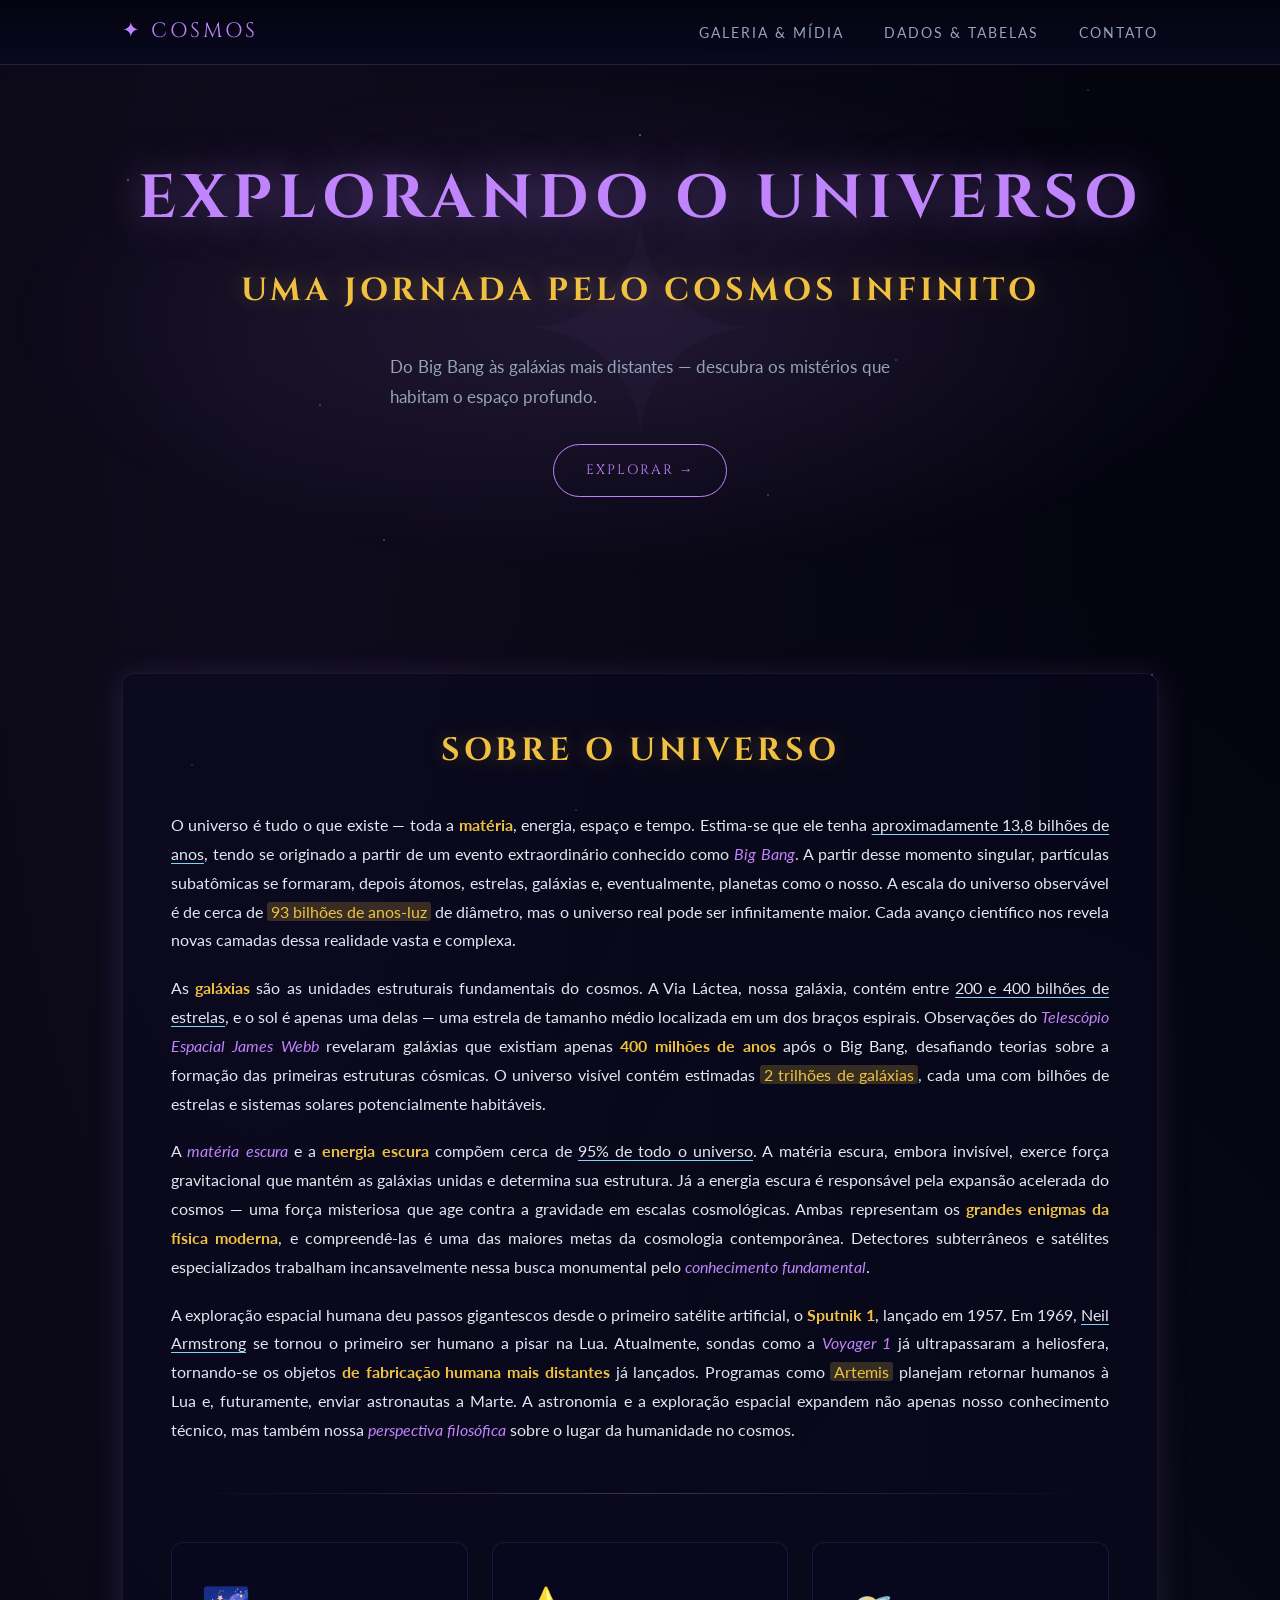
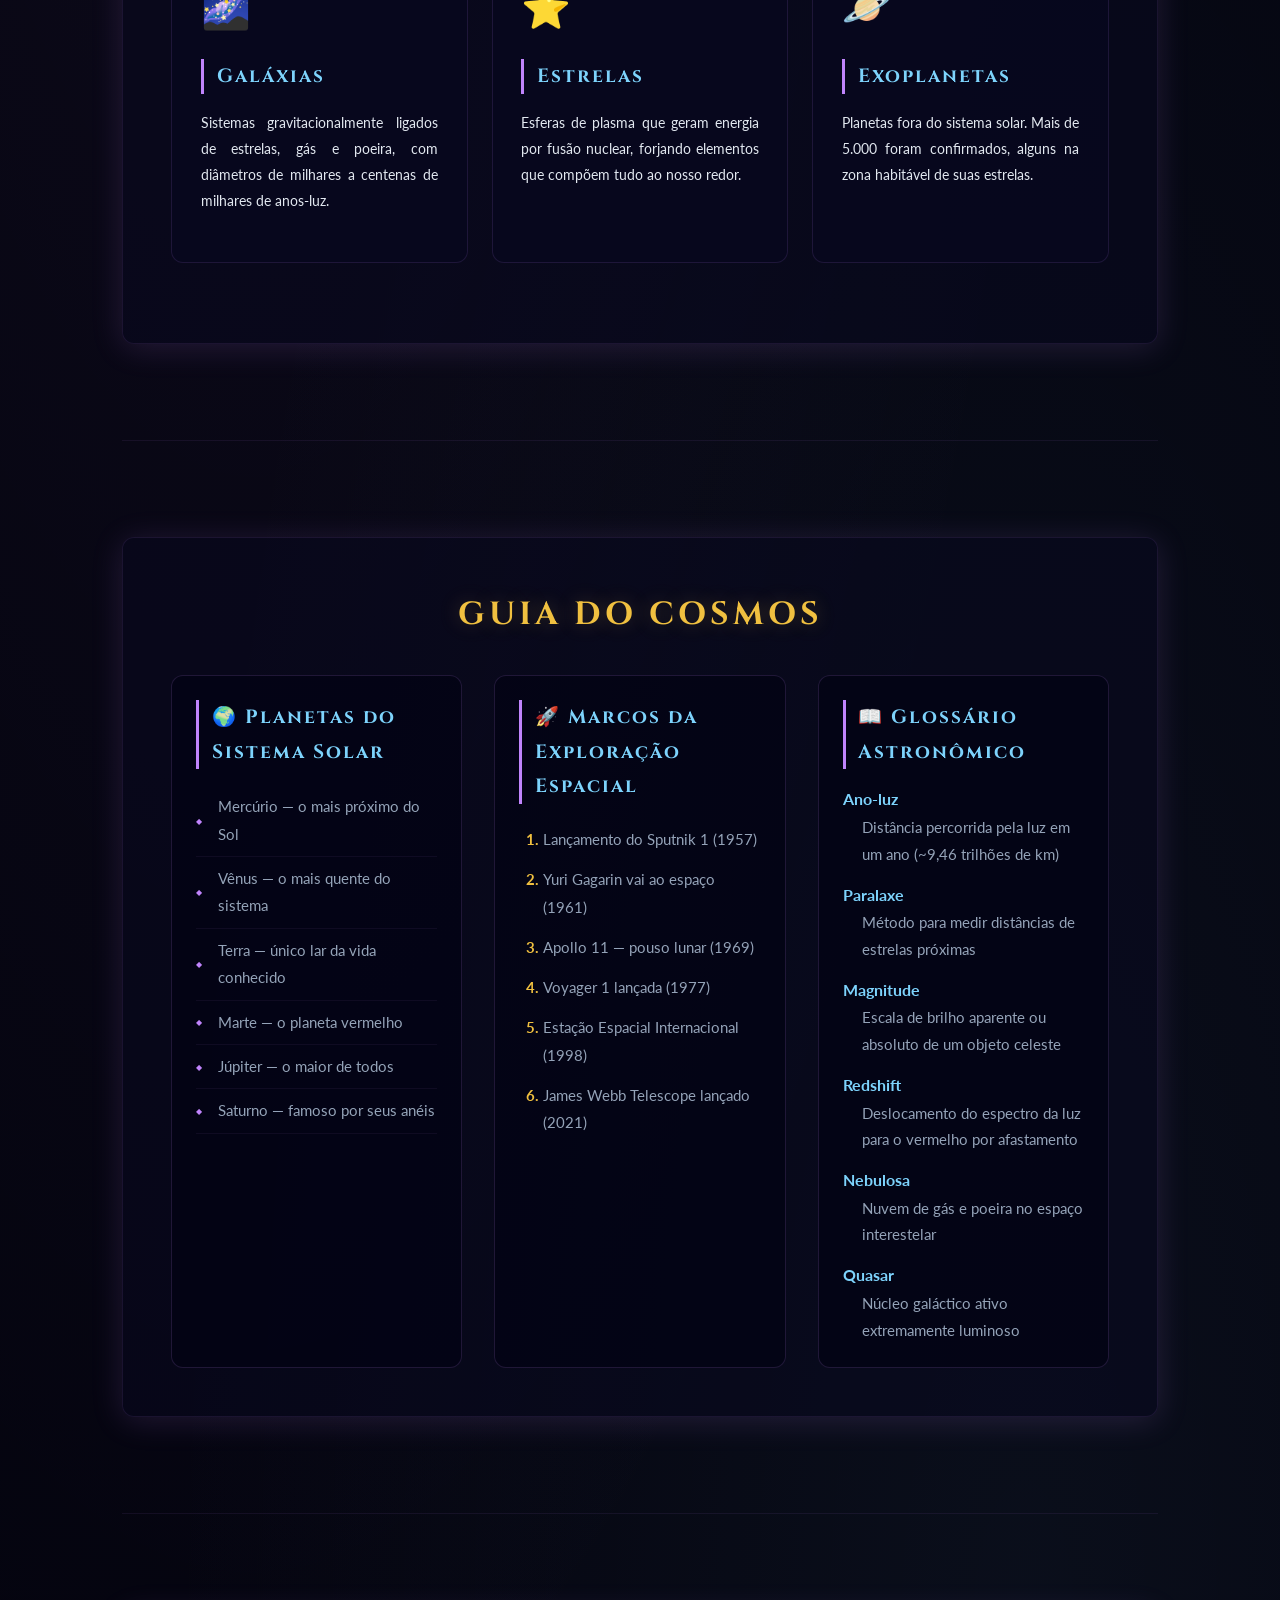
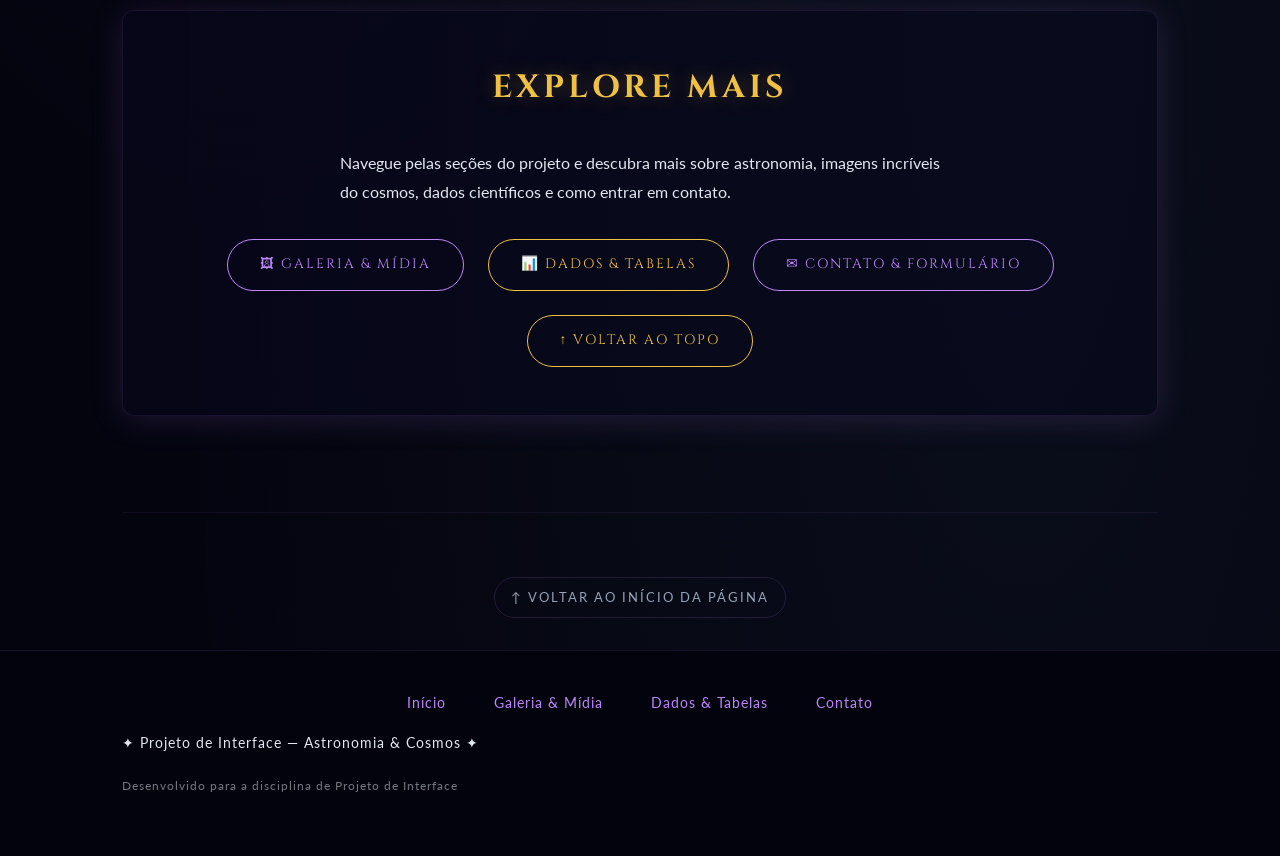
<file: index.html>
<!DOCTYPE html>
<html lang="pt-BR">
<head>
    <meta charset="UTF-8">
    <meta name="viewport" content="width=device-width, initial-scale=1.0">
    <title>Cosmos — Explorando o Universo</title>
    <link rel="icon" href="favicon.svg" type="image/svg+xml">
    <link rel="stylesheet" href="css/style.css">
    <link href="https://fonts.googleapis.com/css2?family=Cinzel:wght@400;600;700&family=Lato:ital,wght@0,300;0,400;0,700;1,400&display=swap" rel="stylesheet">
</head>
<body>

    <!-- ÂNCORA DE TOPO -->
    <span id="topo"></span>

    <!-- HEADER E NAVEGAÇÃO -->
    <header>
        <nav>
            <a href="index.html" class="nav-logo">✦ Cosmos</a>
            <ul class="nav-links">
                <li><a href="paginas/galeria.html">Galeria & Mídia</a></li>
<li><a href="paginas/dados.html">Dados & Tabelas</a></li>
<li><a href="paginas/contato.html">Contato</a></li>
            </ul>
        </nav>
    </header>

    <!-- HERO / BANNER DE ENTRADA -->
    <div class="hero">
        <div style="position:absolute;top:0;left:0;width:100%;height:100%;background:url('https://images.unsplash.com/photo-1446776811953-b23d57bd21aa?w=1200') center/cover no-repeat;opacity:0.15;z-index:0;"></div>
        <div class="hero-content">
            <!-- TÍTULO H1 CENTRALIZADO -->
            <h1>Explorando o Universo</h1>
            <!-- TÍTULO H2 CENTRALIZADO (hierarquia) -->
            <h2>Uma Jornada pelo Cosmos Infinito</h2>
            <p style="color: var(--cor-texto-suave); max-width: 500px; margin: 0 auto 2rem; font-size:1.05rem;">
                Do Big Bang às galáxias mais distantes — descubra os mistérios que habitam o espaço profundo.
            </p>
            <a href="#sobre" class="btn">Explorar →</a>
        </div>
    </div>

    <!-- SEÇÃO SOBRE -->
    <main>
        <div class="container">

            <section id="sobre">
                <div class="secao-sobre">
                    <h2>Sobre o Universo</h2>

                    <!-- PARÁGRAFO 1 -->
                    <p>
                        O universo é tudo o que existe — toda a <strong>matéria</strong>, energia, espaço e tempo. Estima-se que ele tenha
                        <u>aproximadamente 13,8 bilhões de anos</u>, tendo se originado a partir de um evento extraordinário conhecido como
                        <em>Big Bang</em>. A partir desse momento singular, partículas subatômicas se formaram, depois átomos,
                        estrelas, galáxias e, eventualmente, planetas como o nosso. A escala do universo observável é de cerca de
                        <mark>93 bilhões de anos-luz</mark> de diâmetro, mas o universo real pode ser infinitamente maior.
                        Cada avanço científico nos revela novas camadas dessa realidade vasta e complexa.
                    </p>

                    <!-- PARÁGRAFO 2 -->
                    <p>
                        As <strong>galáxias</strong> são as unidades estruturais fundamentais do cosmos. A Via Láctea, nossa galáxia,
                        contém entre <u>200 e 400 bilhões de estrelas</u>, e o sol é apenas uma delas — uma estrela de tamanho médio
                        localizada em um dos braços espirais. Observações do <em>Telescópio Espacial James Webb</em> revelaram
                        galáxias que existiam apenas <b>400 milhões de anos</b> após o Big Bang, desafiando teorias sobre a formação
                        das primeiras estruturas cósmicas. O universo visível contém estimadas <mark>2 trilhões de galáxias</mark>,
                        cada uma com bilhões de estrelas e sistemas solares potencialmente habitáveis.
                    </p>

                    <!-- PARÁGRAFO 3 -->
                    <p>
                        A <em>matéria escura</em> e a <strong>energia escura</strong> compõem cerca de <u>95% de todo o universo</u>.
                        A matéria escura, embora invisível, exerce força gravitacional que mantém as galáxias unidas e determina
                        sua estrutura. Já a energia escura é responsável pela expansão acelerada do cosmos — uma força misteriosa
                        que age contra a gravidade em escalas cosmológicas. Ambas representam os <b>grandes enigmas da física moderna</b>,
                        e compreendê-las é uma das maiores metas da cosmologia contemporânea. Detectores subterrâneos e satélites
                        especializados trabalham incansavelmente nessa busca monumental pelo <em>conhecimento fundamental</em>.
                    </p>

                    <!-- PARÁGRAFO 4 -->
                    <p>
                        A exploração espacial humana deu passos gigantescos desde o primeiro satélite artificial,
                        o <strong>Sputnik 1</strong>, lançado em 1957. Em 1969, <u>Neil Armstrong</u> se tornou o primeiro ser humano
                        a pisar na Lua. Atualmente, sondas como a <em>Voyager 1</em> já ultrapassaram a heliosfera,
                        tornando-se os objetos <b>de fabricação humana mais distantes</b> já lançados. Programas como
                        <mark>Artemis</mark> planejam retornar humanos à Lua e, futuramente, enviar astronautas a Marte.
                        A astronomia e a exploração espacial expandem não apenas nosso conhecimento técnico, mas também
                        nossa <em>perspectiva filosófica</em> sobre o lugar da humanidade no cosmos.
                    </p>

                    <div class="divider"></div>

                    <!-- CARDS DE DESTAQUE -->
                    <div class="card-grid">
                        <div class="card">
                            <div class="card-icon">🌌</div>
                            <h3>Galáxias</h3>
                            <p style="font-size:0.9rem;">Sistemas gravitacionalmente ligados de estrelas, gás e poeira, com diâmetros de milhares a centenas de milhares de anos-luz.</p>
                        </div>
                        <div class="card">
                            <div class="card-icon">⭐</div>
                            <h3>Estrelas</h3>
                            <p style="font-size:0.9rem;">Esferas de plasma que geram energia por fusão nuclear, forjando elementos que compõem tudo ao nosso redor.</p>
                        </div>
                        <div class="card">
                            <div class="card-icon">🪐</div>
                            <h3>Exoplanetas</h3>
                            <p style="font-size:0.9rem;">Planetas fora do sistema solar. Mais de 5.000 foram confirmados, alguns na zona habitável de suas estrelas.</p>
                        </div>
                    </div>
                </div>
            </section>

            <!-- SEÇÃO LISTAS -->
            <section id="listas">
                <div class="secao-listas">
                    <h2>Guia do Cosmos</h2>

                    <div class="listas-grid">

                        <!-- LISTA 1 - NÃO ORDENADA -->
                        <div class="lista-card">
                            <h3>🌍 Planetas do Sistema Solar</h3>
                            <ul class="lista-estilizada">
                                <li>Mercúrio — o mais próximo do Sol</li>
                                <li>Vênus — o mais quente do sistema</li>
                                <li>Terra — único lar da vida conhecido</li>
                                <li>Marte — o planeta vermelho</li>
                                <li>Júpiter — o maior de todos</li>
                                <li>Saturno — famoso por seus anéis</li>
                            </ul>
                        </div>

                        <!-- LISTA 2 - ORDENADA -->
                        <div class="lista-card">
                            <h3>🚀 Marcos da Exploração Espacial</h3>
                            <ol class="lista-numerada">
                                <li>Lançamento do Sputnik 1 (1957)</li>
                                <li>Yuri Gagarin vai ao espaço (1961)</li>
                                <li>Apollo 11 — pouso lunar (1969)</li>
                                <li>Voyager 1 lançada (1977)</li>
                                <li>Estação Espacial Internacional (1998)</li>
                                <li>James Webb Telescope lançado (2021)</li>
                            </ol>
                        </div>

                        <!-- LISTA 3 - DE DEFINIÇÃO -->
                        <div class="lista-card">
                            <h3>📖 Glossário Astronômico</h3>
                            <dl class="lista-definicao">
                                <dt>Ano-luz</dt>
                                <dd>Distância percorrida pela luz em um ano (~9,46 trilhões de km)</dd>
                                <dt>Paralaxe</dt>
                                <dd>Método para medir distâncias de estrelas próximas</dd>
                                <dt>Magnitude</dt>
                                <dd>Escala de brilho aparente ou absoluto de um objeto celeste</dd>
                                <dt>Redshift</dt>
                                <dd>Deslocamento do espectro da luz para o vermelho por afastamento</dd>
                                <dt>Nebulosa</dt>
                                <dd>Nuvem de gás e poeira no espaço interestelar</dd>
                                <dt>Quasar</dt>
                                <dd>Núcleo galáctico ativo extremamente luminoso</dd>
                            </dl>
                        </div>

                    </div>
                </div>
            </section>

            <!-- SEÇÃO LINKS PARA OUTRAS PÁGINAS -->
            <section id="paginas">
                <div class="secao-links" style="text-align:center;">
                    <h2>Explore Mais</h2>
                    <p style="max-width:600px;margin:0 auto 1rem;">
                        Navegue pelas seções do projeto e descubra mais sobre astronomia, imagens incríveis do cosmos, dados científicos e como entrar em contato.
                    </p>
                    <div class="links-nav">
    <a href="paginas/galeria.html" class="btn">🖼 Galeria & Mídia</a>
    <a href="paginas/dados.html" class="btn btn-secundario">📊 Dados & Tabelas</a>
    <a href="paginas/contato.html" class="btn">✉ Contato & Formulário</a>
    <a href="#topo" class="btn btn-secundario">↑ Voltar ao Topo</a>
</div>
                </div>
            </section>

        </div>
    </main>

    <!-- ÂNCORA RETORNO AO TOPO -->
    <div class="container">
        <div class="ancora-topo-wrapper">
            <a href="#topo" class="ancora-topo">↑ Voltar ao início da página</a>
        </div>
    </div>

    <!-- FOOTER -->
    <footer>
        <div class="container">
            <div class="footer-links">
    <a href="index.html">Início</a>
    <a href="paginas/galeria.html">Galeria & Mídia</a>
    <a href="paginas/dados.html">Dados & Tabelas</a>
    <a href="paginas/contato.html">Contato</a>
</div>
            <p>✦ Projeto de Interface — Astronomia & Cosmos ✦</p>
            <p style="margin-top:0.5rem; font-size:0.78rem; opacity:0.5;">Desenvolvido para a disciplina de Projeto de Interface</p>
        </div>
    </footer>

</body>
</html>
</file>
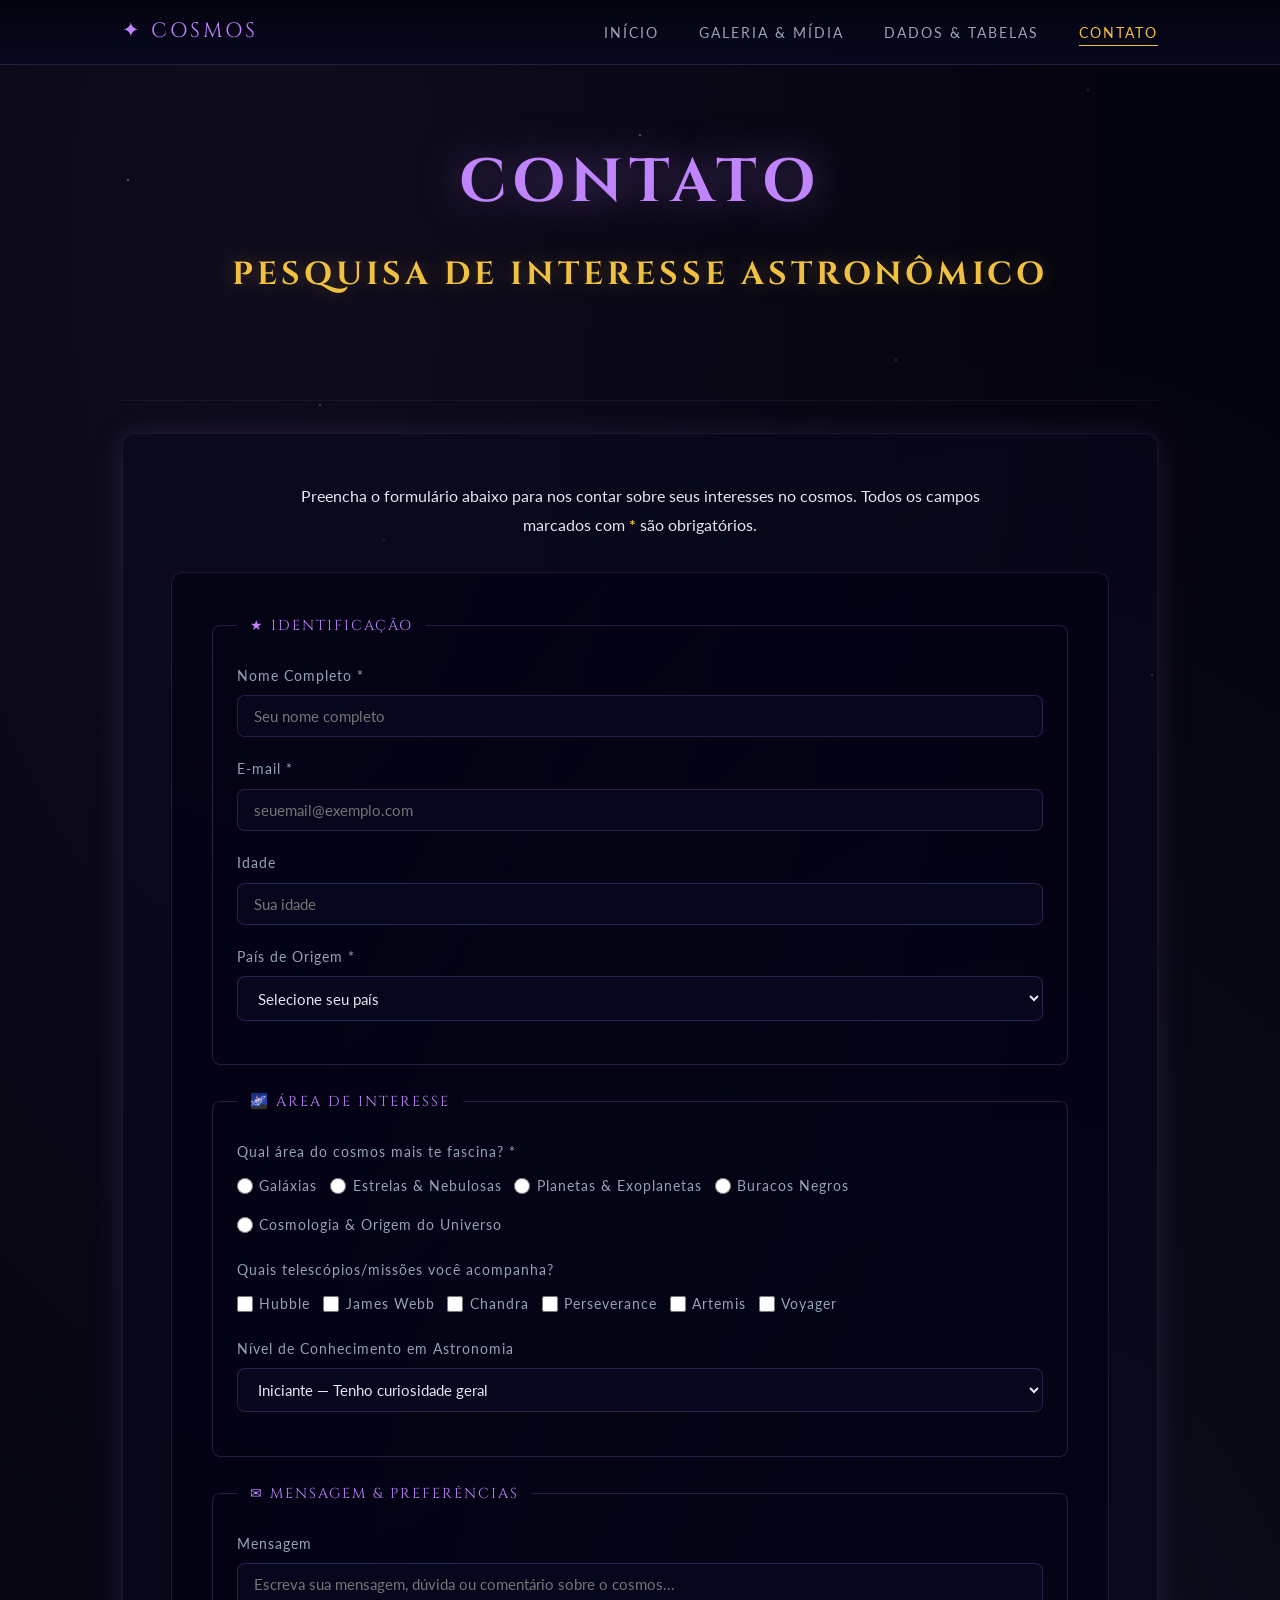
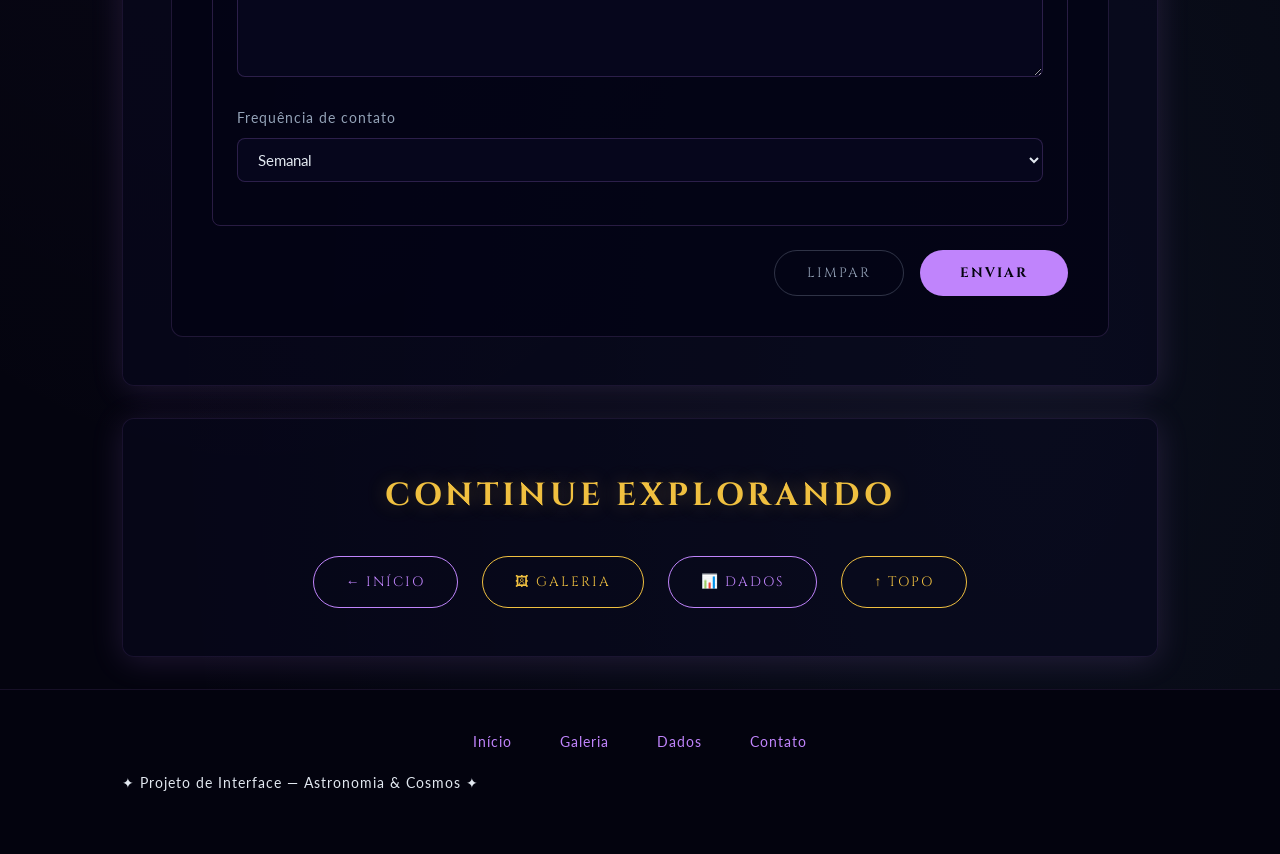
<file: paginas/contato.html>
<!DOCTYPE html>
<html lang="pt-BR">
<head>
    <meta charset="UTF-8">
    <meta name="viewport" content="width=device-width, initial-scale=1.0">
    <title>Contato — Cosmos</title>

    <link rel="icon" href="../icone/favicon.svg" type="image/svg+xml">
    <link rel="stylesheet" href="../css/style.css">

    <link href="https://fonts.googleapis.com/css2?family=Cinzel:wght@400;600;700&family=Lato:ital,wght@0,300;0,400;0,700;1,400&display=swap" rel="stylesheet">
</head>

<body>

<span id="topo"></span>

<header>
    <nav>
        <a href="../index.html" class="nav-logo">✦ Cosmos</a>
        <ul class="nav-links">
            <li><a href="../index.html">Início</a></li>
            <li><a href="galeria.html">Galeria & Mídia</a></li>
            <li><a href="dados.html">Dados & Tabelas</a></li>
            <li><a href="contato.html" class="ativo">Contato</a></li>
        </ul>
    </nav>
</header>

<main>
    <div class="container">

        <section style="padding-top:4rem; text-align:center;">
            <h1>Contato</h1>
            <h2>Pesquisa de Interesse Astronômico</h2>
        </section>

        <section class="secao-sobre">
            <p style="text-align:center; max-width:700px; margin:0 auto 2rem;">
                Preencha o formulário abaixo para nos contar sobre seus interesses no cosmos.
                Todos os campos marcados com <strong>*</strong> são obrigatórios.
            </p>

            <div class="form-container">
                <form>

                    <fieldset>
                        <legend>★ Identificação</legend>

                        <div class="form-group">
                            <label for="nome">Nome Completo *</label>
                            <input type="text" id="nome" name="nome" placeholder="Seu nome completo" required>
                        </div>

                        <div class="form-group">
                            <label for="email">E-mail *</label>
                            <input type="email" id="email" name="email" placeholder="seuemail@exemplo.com" required>
                        </div>

                        <div class="form-group">
                            <label for="idade">Idade</label>
                            <input type="number" id="idade" name="idade" placeholder="Sua idade">
                        </div>

                        <div class="form-group">
                            <label for="pais">País de Origem *</label>
                            <select id="pais" name="pais" required>
                                <option value="">Selecione seu país</option>
                                <option value="brasil">Brasil</option>
                                <option value="portugal">Portugal</option>
                                <option value="eua">Estados Unidos</option>
                                <option value="outro">Outro</option>
                            </select>
                        </div>
                    </fieldset>

                    <fieldset>
                        <legend>🌌 Área de Interesse</legend>

                        <div class="form-group">
                            <label>Qual área do cosmos mais te fascina? *</label>

                            <div class="radio-group">
                                <label><input type="radio" name="interesse" required> Galáxias</label>
                                <label><input type="radio" name="interesse"> Estrelas & Nebulosas</label>
                                <label><input type="radio" name="interesse"> Planetas & Exoplanetas</label>
                                <label><input type="radio" name="interesse"> Buracos Negros</label>
                                <label><input type="radio" name="interesse"> Cosmologia & Origem do Universo</label>
                            </div>
                        </div>

                        <div class="form-group">
                            <label>Quais telescópios/missões você acompanha?</label>

                            <div class="checkbox-group">
                                <label><input type="checkbox"> Hubble</label>
                                <label><input type="checkbox"> James Webb</label>
                                <label><input type="checkbox"> Chandra</label>
                                <label><input type="checkbox"> Perseverance</label>
                                <label><input type="checkbox"> Artemis</label>
                                <label><input type="checkbox"> Voyager</label>
                            </div>
                        </div>

                        <div class="form-group">
                            <label for="nivel">Nível de Conhecimento em Astronomia</label>
                            <select id="nivel" name="nivel">
                                <option>Iniciante — Tenho curiosidade geral</option>
                                <option>Intermediário — Já estudo o tema</option>
                                <option>Avançado — Tenho conhecimento técnico</option>
                            </select>
                        </div>
                    </fieldset>

                    <fieldset>
                        <legend>✉ Mensagem & Preferências</legend>

                        <div class="form-group">
                            <label for="mensagem">Mensagem</label>
                            <textarea id="mensagem" name="mensagem" rows="5" placeholder="Escreva sua mensagem, dúvida ou comentário sobre o cosmos..."></textarea>
                        </div>

                        <div class="form-group">
                            <label for="frequencia">Frequência de contato</label>
                            <select id="frequencia" name="frequencia">
                                <option>Semanal</option>
                                <option>Mensal</option>
                                <option>Apenas novidades importantes</option>
                            </select>
                        </div>
                    </fieldset>

                    <div class="form-acoes">
                        <input type="reset" value="Limpar">
                        <input type="submit" value="Enviar">
                    </div>

                </form>
            </div>
        </section>

        <section class="secao-links" style="text-align:center;">
            <h2>Continue Explorando</h2>

            <div class="links-nav">
                <a href="../index.html" class="btn">← Início</a>
                <a href="galeria.html" class="btn btn-secundario">🖼 Galeria</a>
                <a href="dados.html" class="btn">📊 Dados</a>
                <a href="#topo" class="btn btn-secundario">↑ Topo</a>
            </div>
        </section>

    </div>
</main>

<footer>
    <div class="container">
        <div class="footer-links">
            <a href="../index.html">Início</a>
            <a href="galeria.html">Galeria</a>
            <a href="dados.html">Dados</a>
            <a href="contato.html">Contato</a>
        </div>

        <p>✦ Projeto de Interface — Astronomia & Cosmos ✦</p>
    </div>
</footer>

</body>
</html>
</file>
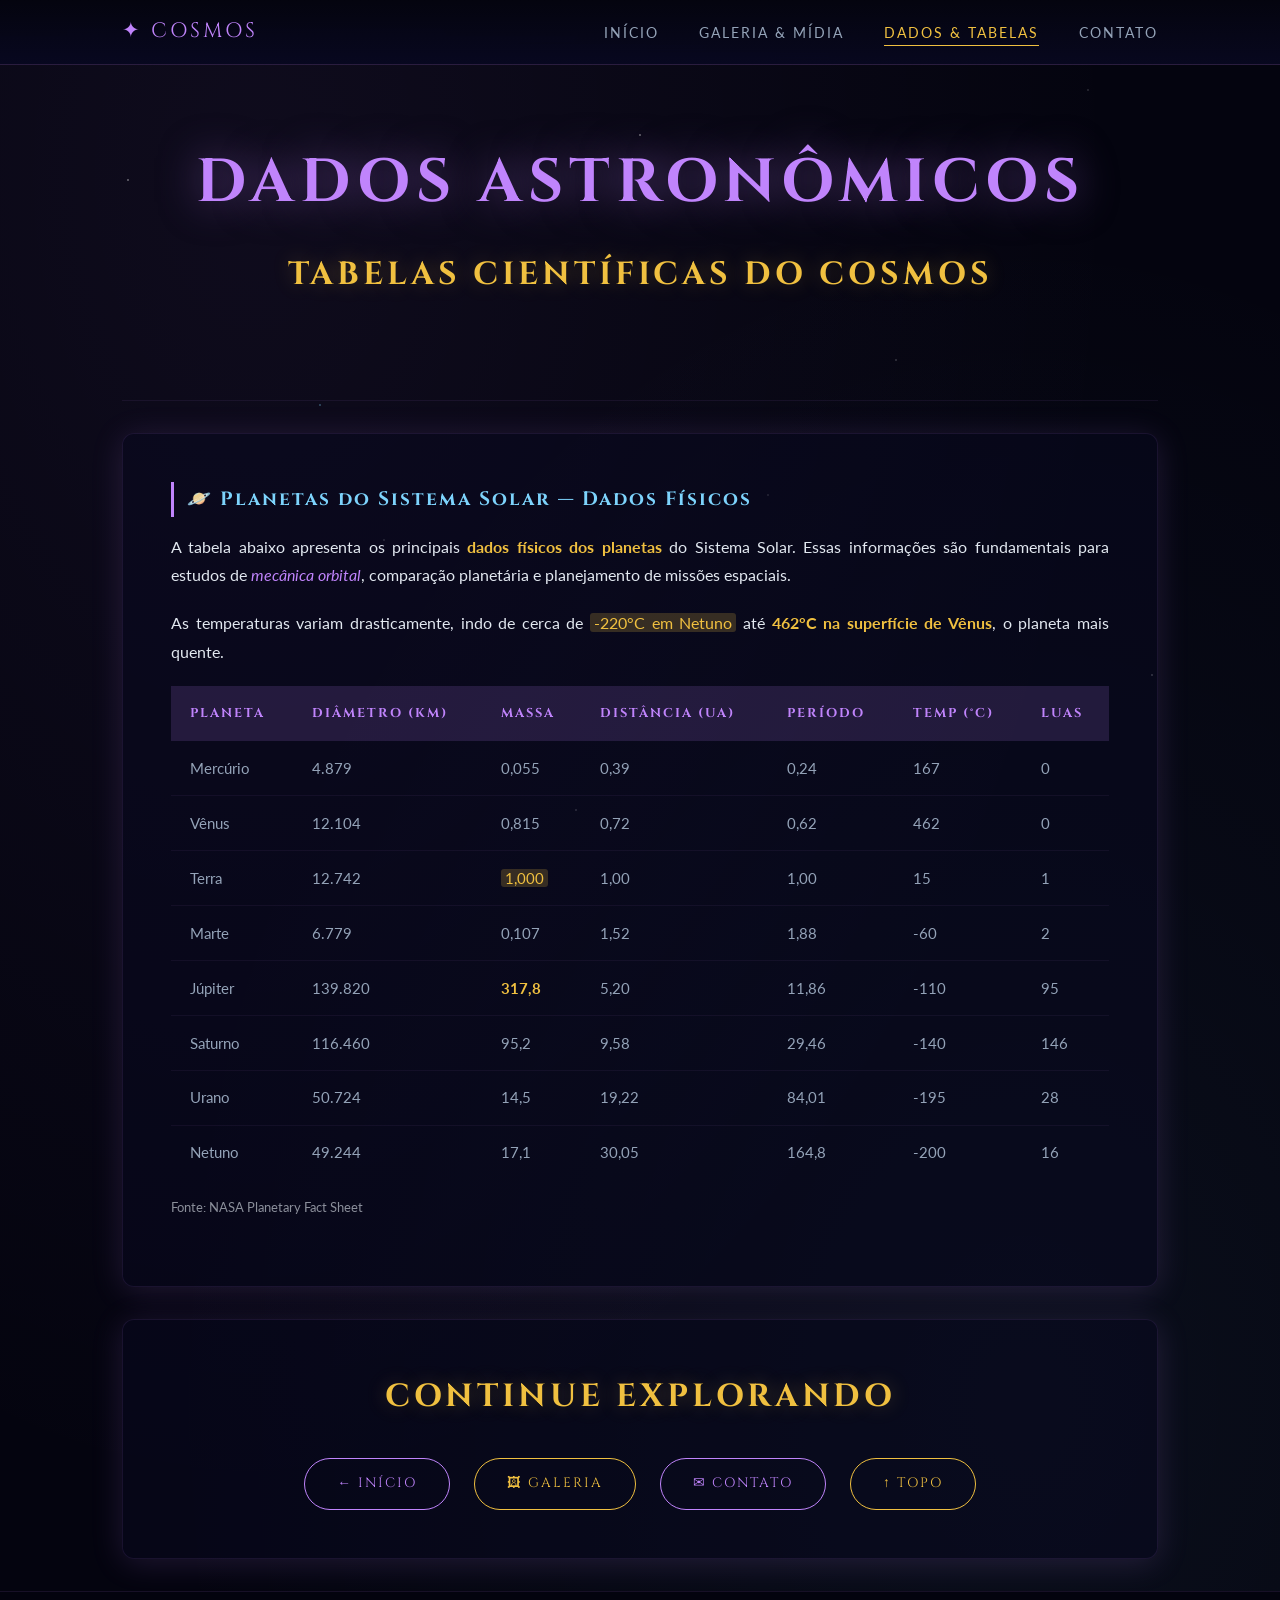
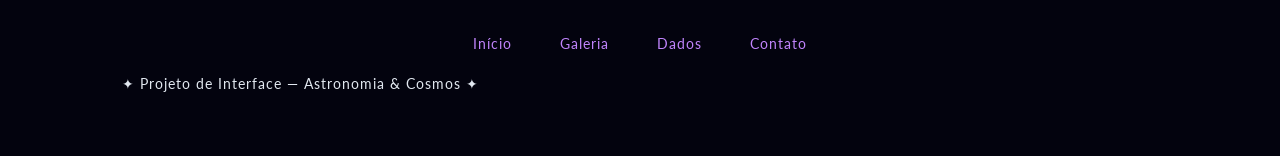
<file: paginas/dados.html>
<!DOCTYPE html>
<html lang="pt-BR">
<head>
    <meta charset="UTF-8">
    <meta name="viewport" content="width=device-width, initial-scale=1.0">
    <title>Dados & Tabelas — Cosmos</title>

    <link rel="icon" href="../icone/favicon.svg" type="image/svg+xml">
    <link rel="stylesheet" href="../css/style.css">

    <link href="https://fonts.googleapis.com/css2?family=Cinzel:wght@400;600;700&family=Lato:ital,wght@0,300;0,400;0,700;1,400&display=swap" rel="stylesheet">
</head>

<body>

<span id="topo"></span>

<header>
    <nav>
        <a href="../index.html" class="nav-logo">✦ Cosmos</a>
        <ul class="nav-links">
            <li><a href="../index.html">Início</a></li>
            <li><a href="galeria.html">Galeria & Mídia</a></li>
            <li><a href="dados.html" class="ativo">Dados & Tabelas</a></li>
            <li><a href="contato.html">Contato</a></li>
        </ul>
    </nav>
</header>

<main>
<div class="container">

    <!-- TÍTULO -->
    <section style="padding-top:4rem; text-align:center;">
        <h1>Dados Astronômicos</h1>
        <h2>Tabelas Científicas do Cosmos</h2>
    </section>

    <!-- TEXTO -->
    <section class="secao-sobre">
        <h3>🪐 Planetas do Sistema Solar — Dados Físicos</h3>

        <p>
            A tabela abaixo apresenta os principais <strong>dados físicos dos planetas</strong> do Sistema Solar.
            Essas informações são fundamentais para estudos de <em>mecânica orbital</em>, comparação planetária
            e planejamento de missões espaciais.
        </p>

        <p>
            As temperaturas variam drasticamente, indo de cerca de <mark>-220°C em Netuno</mark> até
            <strong>462°C na superfície de Vênus</strong>, o planeta mais quente.
        </p>

        <!-- TABELA -->
        <div style="overflow-x:auto;">
            <table class="tabela-estilizada">
                <thead>
                    <tr>
                        <th>Planeta</th>
                        <th>Diâmetro (km)</th>
                        <th>Massa</th>
                        <th>Distância (UA)</th>
                        <th>Período</th>
                        <th>Temp (°C)</th>
                        <th>Luas</th>
                    </tr>
                </thead>
                <tbody>
                    <tr><td>Mercúrio</td><td>4.879</td><td>0,055</td><td>0,39</td><td>0,24</td><td>167</td><td>0</td></tr>
                    <tr><td>Vênus</td><td>12.104</td><td>0,815</td><td>0,72</td><td>0,62</td><td>462</td><td>0</td></tr>
                    <tr><td>Terra</td><td>12.742</td><td><mark>1,000</mark></td><td>1,00</td><td>1,00</td><td>15</td><td>1</td></tr>
                    <tr><td>Marte</td><td>6.779</td><td>0,107</td><td>1,52</td><td>1,88</td><td>-60</td><td>2</td></tr>
                    <tr><td>Júpiter</td><td>139.820</td><td><strong>317,8</strong></td><td>5,20</td><td>11,86</td><td>-110</td><td>95</td></tr>
                    <tr><td>Saturno</td><td>116.460</td><td>95,2</td><td>9,58</td><td>29,46</td><td>-140</td><td>146</td></tr>
                    <tr><td>Urano</td><td>50.724</td><td>14,5</td><td>19,22</td><td>84,01</td><td>-195</td><td>28</td></tr>
                    <tr><td>Netuno</td><td>49.244</td><td>17,1</td><td>30,05</td><td>164,8</td><td>-200</td><td>16</td></tr>
                </tbody>
            </table>
        </div>

        <p style="font-size:0.8rem; opacity:0.6; margin-top:1rem;">
            Fonte: NASA Planetary Fact Sheet
        </p>
    </section>

    <!-- LINKS -->
    <section class="secao-links" style="text-align:center;">
        <h2>Continue Explorando</h2>

        <div class="links-nav">
            <a href="../index.html" class="btn">← Início</a>
            <a href="galeria.html" class="btn btn-secundario">🖼 Galeria</a>
            <a href="contato.html" class="btn">✉ Contato</a>
            <a href="#topo" class="btn btn-secundario">↑ Topo</a>
        </div>
    </section>

</div>
</main>

<footer>
    <div class="container">
        <div class="footer-links">
            <a href="../index.html">Início</a>
            <a href="galeria.html">Galeria</a>
            <a href="dados.html">Dados</a>
            <a href="contato.html">Contato</a>
        </div>

        <p>✦ Projeto de Interface — Astronomia & Cosmos ✦</p>
    </div>
</footer>

</body>
</html>
</file>
<file: css/style.css>
/* ===== VARIÁVEIS GLOBAIS ===== */
:root {
    --cor-fundo: #04040f;
    --cor-fundo2: #080820;
    --cor-primaria: #c084fc;
    --cor-secundaria: #f0c040;
    --cor-texto: #e2e8f0;
    --cor-texto-suave: #94a3b8;
    --cor-destaque: #7dd3fc;
    --fonte-titulo: 'Cinzel', serif;
    --fonte-corpo: 'Lato', sans-serif;
    --borda-radius: 12px;
    --sombra: 0 4px 32px rgba(192, 132, 252, 0.15);
    --sombra-forte: 0 8px 48px rgba(192, 132, 252, 0.3);
}

/* ===== RESET E BASE ===== */
* {
    margin: 0;
    padding: 0;
    box-sizing: border-box;
}

html {
    scroll-behavior: smooth;
}

body {
    background-color: var(--cor-fundo);
    color: var(--cor-texto);
    font-family: var(--fonte-corpo);
    font-size: 16px;
    line-height: 1.8;
    background-image:
        radial-gradient(ellipse at 20% 10%, rgba(192, 132, 252, 0.06) 0%, transparent 60%),
        radial-gradient(ellipse at 80% 80%, rgba(125, 211, 252, 0.05) 0%, transparent 60%);
}

/* ===== ESTRELAS DE FUNDO ===== */
body::before {
    content: '';
    position: fixed;
    top: 0; left: 0;
    width: 100%; height: 100%;
    background-image:
        radial-gradient(1px 1px at 10% 20%, #fff 0%, transparent 100%),
        radial-gradient(1px 1px at 30% 60%, rgba(255,255,255,0.7) 0%, transparent 100%),
        radial-gradient(1px 1px at 50% 15%, #fff 0%, transparent 100%),
        radial-gradient(1px 1px at 70% 40%, rgba(255,255,255,0.5) 0%, transparent 100%),
        radial-gradient(1px 1px at 90% 75%, #fff 0%, transparent 100%),
        radial-gradient(1.5px 1.5px at 15% 85%, rgba(240,192,64,0.6) 0%, transparent 100%),
        radial-gradient(1px 1px at 45% 90%, rgba(255,255,255,0.8) 0%, transparent 100%),
        radial-gradient(1px 1px at 85% 10%, rgba(255,255,255,0.4) 0%, transparent 100%),
        radial-gradient(1px 1px at 60% 55%, rgba(255,255,255,0.6) 0%, transparent 100%),
        radial-gradient(1.5px 1.5px at 25% 45%, rgba(125,211,252,0.5) 0%, transparent 100%);
    pointer-events: none;
    z-index: 0;
}

/* ===== HEADER ===== */
header {
    background: linear-gradient(180deg, rgba(4,4,15,0.98) 0%, rgba(8,8,32,0.95) 100%);
    border-bottom: 1px solid rgba(192, 132, 252, 0.2);
    position: sticky;
    top: 0;
    z-index: 100;
    backdrop-filter: blur(12px);
}

/* ===== NAVEGAÇÃO ===== */
nav {
    max-width: 1100px;
    margin: 0 auto;
    display: flex;
    align-items: center;
    justify-content: space-between;
    padding: 0 2rem;
    height: 64px;
}

.nav-logo {
    font-family: var(--fonte-titulo);
    font-size: 1.3rem;
    color: var(--cor-primaria);
    text-decoration: none;
    letter-spacing: 3px;
    text-transform: uppercase;
}

.nav-links {
    list-style: none;
    display: flex;
    gap: 2.5rem;
}

.nav-links a {
    color: var(--cor-texto-suave);
    text-decoration: none;
    font-size: 0.85rem;
    letter-spacing: 2px;
    text-transform: uppercase;
    transition: color 0.3s ease;
    padding: 4px 0;
    border-bottom: 1px solid transparent;
}

.nav-links a:hover,
.nav-links a.ativo {
    color: var(--cor-secundaria);
    border-bottom-color: var(--cor-secundaria);
}

/* ===== HERO / BANNER ===== */
.hero {
    position: relative;
    min-height: 480px;
    display: flex;
    align-items: center;
    justify-content: center;
    text-align: center;
    padding: 5rem 2rem;
    overflow: hidden;
    background: radial-gradient(ellipse at center, rgba(192,132,252,0.12) 0%, transparent 70%);
}

.hero::before {
    content: '✦';
    position: absolute;
    font-size: 300px;
    color: rgba(192,132,252,0.03);
    top: 50%;
    left: 50%;
    transform: translate(-50%, -50%);
}

.hero-content {
    position: relative;
    z-index: 1;
}

.hero img {
    width: 100%;
    max-height: 420px;
    object-fit: cover;
    border-radius: var(--borda-radius);
    position: absolute;
    top: 0; left: 0;
    width: 100%; height: 100%;
    opacity: 0.18;
    z-index: 0;
}

/* ===== TÍTULOS ===== */
h1 {
    font-family: var(--fonte-titulo);
    font-size: clamp(2.2rem, 5vw, 3.8rem);
    color: var(--cor-primaria);
    letter-spacing: 6px;
    text-transform: uppercase;
    text-align: center;
    margin-bottom: 0.5rem;
    text-shadow: 0 0 40px rgba(192,132,252,0.5);
}

h2 {
    font-family: var(--fonte-titulo);
    font-size: clamp(1.3rem, 3vw, 2rem);
    color: var(--cor-secundaria);
    letter-spacing: 4px;
    text-transform: uppercase;
    text-align: center;
    margin-bottom: 2rem;
    text-shadow: 0 0 20px rgba(240,192,64,0.3);
}

h3 {
    font-family: var(--fonte-titulo);
    font-size: 1.2rem;
    color: var(--cor-destaque);
    letter-spacing: 2px;
    margin-bottom: 1rem;
    border-left: 3px solid var(--cor-primaria);
    padding-left: 0.8rem;
}

/* ===== CONTAINER PRINCIPAL ===== */
.container {
    max-width: 1100px;
    margin: 0 auto;
    padding: 0 2rem;
    position: relative;
    z-index: 1;
}

/* ===== SEÇÕES ===== */
section {
    padding: 4rem 0;
    border-bottom: 1px solid rgba(192,132,252,0.08);
}

.secao-sobre,
.secao-listas,
.secao-links {
    background: rgba(8, 8, 32, 0.5);
    border-radius: var(--borda-radius);
    padding: 3rem;
    margin: 2rem 0;
    border: 1px solid rgba(192, 132, 252, 0.1);
    box-shadow: var(--sombra);
}

/* ===== PARÁGRAFOS ===== */
p {
    margin-bottom: 1.2rem;
    color: var(--cor-texto);
    text-align: justify;
}

/* ===== TEXTO DESTACADO ===== */
strong, b {
    color: var(--cor-secundaria);
    font-weight: 700;
}

em, i {
    color: var(--cor-primaria);
    font-style: italic;
}

u {
    text-decoration-color: var(--cor-destaque);
    text-underline-offset: 3px;
}

mark {
    background: rgba(240,192,64,0.2);
    color: var(--cor-secundaria);
    padding: 0 4px;
    border-radius: 3px;
}

/* ===== LISTAS ===== */
.listas-grid {
    display: grid;
    grid-template-columns: repeat(auto-fit, minmax(280px, 1fr));
    gap: 2rem;
    margin-top: 2rem;
}

.lista-card {
    background: rgba(4, 4, 20, 0.8);
    border: 1px solid rgba(192,132,252,0.15);
    border-radius: var(--borda-radius);
    padding: 1.5rem;
    transition: border-color 0.3s, box-shadow 0.3s;
}

.lista-card:hover {
    border-color: rgba(192,132,252,0.4);
    box-shadow: var(--sombra-forte);
}

.lista-card h3 {
    margin-bottom: 1rem;
}

ul.lista-estilizada {
    list-style: none;
    padding: 0;
}

ul.lista-estilizada li {
    padding: 0.5rem 0;
    border-bottom: 1px solid rgba(192,132,252,0.06);
    padding-left: 1.4rem;
    position: relative;
    color: var(--cor-texto-suave);
    font-size: 0.95rem;
}

ul.lista-estilizada li::before {
    content: '◆';
    position: absolute;
    left: 0;
    color: var(--cor-primaria);
    font-size: 0.5rem;
    top: 50%;
    transform: translateY(-50%);
}

ol.lista-numerada {
    padding-left: 1.5rem;
}

ol.lista-numerada li {
    padding: 0.4rem 0;
    color: var(--cor-texto-suave);
    font-size: 0.95rem;
}

ol.lista-numerada li::marker {
    color: var(--cor-secundaria);
    font-weight: bold;
}

dl.lista-definicao dt {
    font-weight: bold;
    color: var(--cor-destaque);
    margin-top: 0.8rem;
}

dl.lista-definicao dd {
    margin-left: 1.2rem;
    color: var(--cor-texto-suave);
    font-size: 0.93rem;
}

/* ===== LINKS ===== */
a {
    color: var(--cor-destaque);
    text-decoration: none;
    transition: color 0.3s;
}

a:hover {
    color: var(--cor-secundaria);
    text-decoration: underline;
}

.btn {
    display: inline-block;
    padding: 0.8rem 2rem;
    border: 1px solid var(--cor-primaria);
    color: var(--cor-primaria);
    border-radius: 40px;
    letter-spacing: 2px;
    font-size: 0.85rem;
    text-transform: uppercase;
    transition: all 0.3s ease;
    font-family: var(--fonte-titulo);
    cursor: pointer;
    background: transparent;
    text-decoration: none;
}

.btn:hover {
    background: var(--cor-primaria);
    color: var(--cor-fundo);
    box-shadow: 0 0 24px rgba(192,132,252,0.4);
    text-decoration: none;
}

.btn-secundario {
    border-color: var(--cor-secundaria);
    color: var(--cor-secundaria);
}

.btn-secundario:hover {
    background: var(--cor-secundaria);
    color: var(--cor-fundo);
    box-shadow: 0 0 24px rgba(240,192,64,0.4);
}

.links-nav {
    display: flex;
    gap: 1.5rem;
    flex-wrap: wrap;
    justify-content: center;
    margin-top: 2rem;
}

/* ===== TABELAS ===== */
.tabela-wrapper {
    overflow-x: auto;
    margin: 1.5rem 0;
    border-radius: var(--borda-radius);
    border: 1px solid rgba(192,132,252,0.15);
}

table {
    width: 100%;
    border-collapse: collapse;
    font-size: 0.93rem;
}

thead th {
    background: rgba(192,132,252,0.15);
    color: var(--cor-primaria);
    font-family: var(--fonte-titulo);
    letter-spacing: 2px;
    text-transform: uppercase;
    padding: 1rem 1.2rem;
    text-align: left;
    font-size: 0.8rem;
}

tbody td {
    padding: 0.85rem 1.2rem;
    border-bottom: 1px solid rgba(192,132,252,0.06);
    color: var(--cor-texto-suave);
}

tbody tr:hover {
    background: rgba(192,132,252,0.05);
}

tbody tr:last-child td {
    border-bottom: none;
}

tfoot td {
    padding: 0.85rem 1.2rem;
    background: rgba(240,192,64,0.06);
    color: var(--cor-secundaria);
    font-weight: bold;
    border-top: 1px solid rgba(240,192,64,0.2);
}

/* ===== GALERIA DE IMAGENS ===== */
.galeria {
    display: grid;
    grid-template-columns: repeat(auto-fit, minmax(200px, 1fr));
    gap: 1.2rem;
    margin: 2rem 0;
}

.galeria-item {
    position: relative;
    overflow: hidden;
    border-radius: var(--borda-radius);
    border: 1px solid rgba(192,132,252,0.15);
    aspect-ratio: 4/3;
    background: rgba(8,8,32,0.8);
}

.galeria-item img {
    width: 100%;
    height: 100%;
    object-fit: cover;
    transition: transform 0.5s ease, opacity 0.3s;
    opacity: 0.85;
}

.galeria-item:hover img {
    transform: scale(1.05);
    opacity: 1;
}

.galeria-caption {
    position: absolute;
    bottom: 0; left: 0; right: 0;
    background: linear-gradient(transparent, rgba(4,4,15,0.9));
    padding: 0.8rem 1rem 0.6rem;
    font-size: 0.8rem;
    color: var(--cor-texto-suave);
    font-family: var(--fonte-titulo);
    letter-spacing: 1px;
    transform: translateY(100%);
    transition: transform 0.3s ease;
}

.galeria-item:hover .galeria-caption {
    transform: translateY(0);
}

/* ===== MÍDIA (VÍDEO E ÁUDIO) ===== */
.midia-container {
    background: rgba(4, 4, 20, 0.8);
    border: 1px solid rgba(192,132,252,0.15);
    border-radius: var(--borda-radius);
    padding: 2rem;
    margin: 1.5rem 0;
}

.midia-container h3 {
    margin-bottom: 1rem;
}

video, audio {
    width: 100%;
    border-radius: 8px;
    outline: none;
    background: #000;
}

video {
    max-height: 400px;
}

/* ===== FORMULÁRIO ===== */
.form-container {
    background: rgba(4, 4, 20, 0.8);
    border: 1px solid rgba(192,132,252,0.15);
    border-radius: var(--borda-radius);
    padding: 2.5rem;
}

fieldset {
    border: 1px solid rgba(192,132,252,0.2);
    border-radius: 8px;
    padding: 1.5rem;
    margin-bottom: 1.5rem;
}

legend {
    font-family: var(--fonte-titulo);
    color: var(--cor-primaria);
    letter-spacing: 2px;
    padding: 0 0.8rem;
    font-size: 0.9rem;
    text-transform: uppercase;
}

.form-group {
    margin-bottom: 1.2rem;
}

.form-group label {
    display: block;
    color: var(--cor-texto-suave);
    font-size: 0.9rem;
    margin-bottom: 0.4rem;
    letter-spacing: 1px;
}

.form-group input[type="text"],
.form-group input[type="email"],
.form-group input[type="number"],
.form-group select,
.form-group textarea {
    width: 100%;
    padding: 0.7rem 1rem;
    background: rgba(8,8,32,0.8);
    border: 1px solid rgba(192,132,252,0.2);
    border-radius: 8px;
    color: var(--cor-texto);
    font-family: var(--fonte-corpo);
    font-size: 0.95rem;
    transition: border-color 0.3s;
}

.form-group input:focus,
.form-group select:focus,
.form-group textarea:focus {
    outline: none;
    border-color: var(--cor-primaria);
    box-shadow: 0 0 0 3px rgba(192,132,252,0.1);
}

.form-group select option {
    background: #0a0a2e;
}

.radio-group, .checkbox-group {
    display: flex;
    flex-wrap: wrap;
    gap: 0.8rem;
    margin-top: 0.5rem;
}

.radio-group label,
.checkbox-group label {
    display: flex;
    align-items: center;
    gap: 0.4rem;
    cursor: pointer;
    color: var(--cor-texto-suave);
    font-size: 0.9rem;
    margin-bottom: 0;
}

.radio-group input[type="radio"],
.checkbox-group input[type="checkbox"] {
    accent-color: var(--cor-primaria);
    width: 16px;
    height: 16px;
    cursor: pointer;
}

.form-acoes {
    display: flex;
    gap: 1rem;
    flex-wrap: wrap;
    justify-content: flex-end;
    margin-top: 1.5rem;
}

input[type="reset"] {
    background: transparent;
    border: 1px solid rgba(148,163,184,0.3);
    color: var(--cor-texto-suave);
    padding: 0.8rem 2rem;
    border-radius: 40px;
    cursor: pointer;
    font-size: 0.85rem;
    letter-spacing: 2px;
    text-transform: uppercase;
    font-family: var(--fonte-titulo);
    transition: all 0.3s;
}

input[type="reset"]:hover {
    border-color: var(--cor-texto-suave);
    color: var(--cor-texto);
}

input[type="submit"] {
    background: var(--cor-primaria);
    border: none;
    color: var(--cor-fundo);
    padding: 0.8rem 2.5rem;
    border-radius: 40px;
    cursor: pointer;
    font-size: 0.85rem;
    letter-spacing: 2px;
    text-transform: uppercase;
    font-family: var(--fonte-titulo);
    font-weight: bold;
    transition: all 0.3s;
}

input[type="submit"]:hover {
    background: var(--cor-secundaria);
    box-shadow: 0 0 24px rgba(240,192,64,0.4);
}

/* ===== ÂNCORA DE RETORNO ===== */
.ancora-topo {
    display: inline-flex;
    align-items: center;
    gap: 0.5rem;
    color: var(--cor-texto-suave);
    font-size: 0.8rem;
    letter-spacing: 2px;
    text-transform: uppercase;
    text-decoration: none;
    padding: 0.5rem 1rem;
    border: 1px solid rgba(192,132,252,0.15);
    border-radius: 40px;
    transition: all 0.3s;
    margin-top: 2rem;
}

.ancora-topo:hover {
    color: var(--cor-primaria);
    border-color: var(--cor-primaria);
    text-decoration: none;
}

.ancora-topo-wrapper {
    text-align: center;
    padding: 2rem 0;
}

/* ===== FOOTER ===== */
footer {
    background: rgba(4,4,15,0.98);
    border-top: 1px solid rgba(192,132,252,0.1);
    padding: 2.5rem 0;
    text-align: center;
    color: var(--cor-texto-suave);
    font-size: 0.85rem;
    letter-spacing: 1px;
    position: relative;
    z-index: 1;
}

footer a {
    color: var(--cor-primaria);
    margin: 0 0.5rem;
}

.footer-links {
    display: flex;
    justify-content: center;
    gap: 2rem;
    margin-bottom: 1rem;
    flex-wrap: wrap;
}

/* ===== CARDS GERAIS ===== */
.card-grid {
    display: grid;
    grid-template-columns: repeat(auto-fit, minmax(280px, 1fr));
    gap: 1.5rem;
    margin: 2rem 0;
}

.card {
    background: rgba(8,8,32,0.7);
    border: 1px solid rgba(192,132,252,0.12);
    border-radius: var(--borda-radius);
    padding: 1.8rem;
    transition: border-color 0.3s, transform 0.3s;
}

.card:hover {
    border-color: rgba(192,132,252,0.35);
    transform: translateY(-4px);
}

.card-icon {
    font-size: 2.5rem;
    margin-bottom: 1rem;
}

/* ===== DIVIDER ===== */
.divider {
    height: 1px;
    background: linear-gradient(90deg, transparent, rgba(192,132,252,0.3), transparent);
    margin: 3rem 0;
}

/* ===== BADGE ===== */
.badge {
    display: inline-block;
    padding: 0.2rem 0.7rem;
    background: rgba(192,132,252,0.15);
    color: var(--cor-primaria);
    border-radius: 20px;
    font-size: 0.75rem;
    letter-spacing: 1px;
    text-transform: uppercase;
}

/* ===== RESPONSIVIDADE ===== */
@media (max-width: 768px) {
    nav {
        flex-direction: column;
        height: auto;
        padding: 1rem;
        gap: 0.8rem;
    }

    .nav-links {
        gap: 1rem;
        flex-wrap: wrap;
        justify-content: center;
    }

    .secao-sobre,
    .secao-listas,
    .secao-links {
        padding: 1.5rem;
    }

    .listas-grid {
        grid-template-columns: 1fr;
    }

    .links-nav {
        flex-direction: column;
        align-items: center;
    }

    .form-acoes {
        justify-content: center;
    }
}


/* ===== HERO PARA PÁGINAS INTERNAS ===== */
.hero-interno {
    text-align: center;
    padding: 4rem 2rem 2rem;
    margin-bottom: 2rem;
}

.hero-interno h1 {
    font-size: 2.5rem;
    letter-spacing: 5px;
}

.hero-interno h2 {
    font-size: 1.2rem;
    opacity: 0.8;
}

/* ===== ESPAÇAMENTO PADRÃO ENTRE BLOCOS ===== */
.secao-sobre {
    margin-top: 2rem;
}

/* ===== MELHORA DE BOTÕES EM MOBILE ===== */
@media (max-width: 768px) {
    .btn {
        width: 100%;
        text-align: center;
    }
}
</file>
